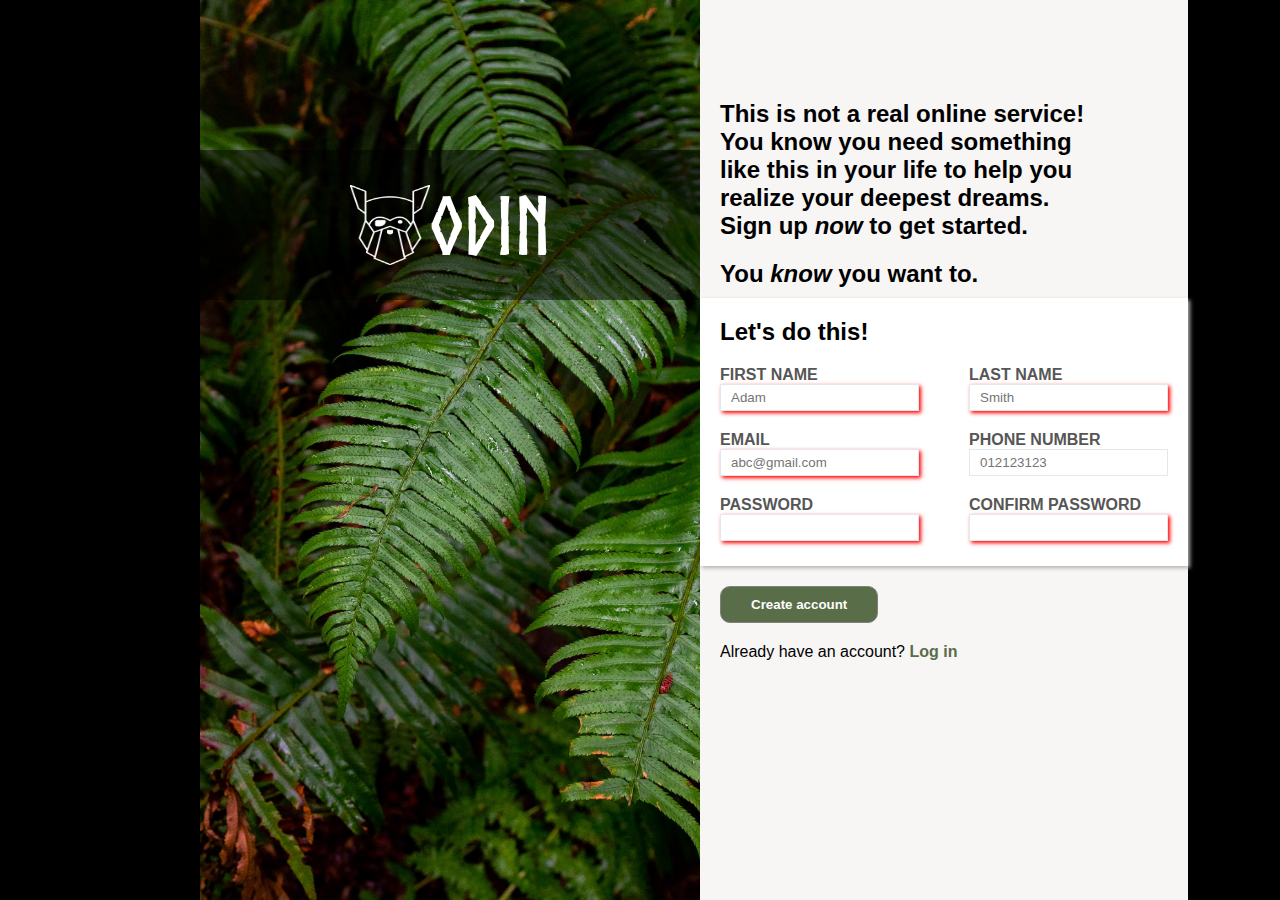
<file: index.html>
<!DOCTYPE html>
<html lang="en">
<head>
    <meta charset="UTF-8">
    <meta http-equiv="X-UA-Compatible" content="IE=edge">
    <meta name="viewport" content="width=device-width, initial-scale=1.0">
    <title>Sign-up form</title>
    <link rel="stylesheet" href="css/styles.css">
    <script src="script.js" defer></script>
    <style>
        @font-face {
    font-family: "Norse Bold";
    src: url("Norse-Bold.otf") format("opentype");
  }
    </style>
</head>
<body>
    <div class="sign-up-form">
        <div class="logo">
            <div class="odin-line">
                <img src="odin-lined.png" alt="odin" class="odin">
                <span>ODIN</span>
            </div>
        </div>
        <div class="form">
            <div class="header">
                <h2 class="description">This is not a real online service! You know you need something<br> like this in your life to help you realize your deepest dreams.<br> Sign up <em>now</em> to get started.</h2>
                <h2>You <em>know</em> you want to.</h2>
            </div>
            <form action="" method="get">
                <div class="main">
                    <h2>Let's do this!</h1>
                    <div class="control-row">
                        <div class="control">
                            <label for="first-name">FIRST NAME</label>
                            <input type="text" id="first-name" name="first-name" placeholder="Adam" required>
                        </div>
                        <div class="control">
                            <label for="last-name">LAST NAME</label>
                            <input type="text" id="last-name" name="last-name" placeholder="Smith" required>
                        </div>
                    </div>
                    <div class="control-row">
                        <div class="control">
                            <label for="email">EMAIL</label>
                            <input type="email" id="email" name="email" placeholder="abc@gmail.com" required>
                        </div>
                        <div class="control">
                            <label for="phone">PHONE NUMBER</label>
                            <input type="tel" id="phone" name="phone" maxlength="9" placeholder="012123123">
                        </div>
                    </div>
                    <div class="control-row">
                        <div class="control">
                            <label for="password">PASSWORD</label>
                            <input type="password" id="password" name="password" class="error" required>
                        </div>
                        <div class="control">
                            <label for="confirm-password">CONFIRM PASSWORD</label>
                            <input type="password" id="confirm-password" name="confirm-password" class="error" required>
                            <span class="validate-password"></span>
                        </div>
                    </div>
                </div>
                <div class="submit">
                    <button>Create account</button>
                    <p>Already have an account? <a href="" class="log-in">Log in</a></p>
                </div>
            </form>
            
        </div>
    </div>
</body>
</html>
</file>
<file: css/styles.css>
* {
    border: 0;
    padding: 0;
    margin: 0;
    box-sizing: border-box;
    font-family: sans-serif;
}

body {
    margin: 0 auto;
    width: 100vw;
    height: 100vh;
    padding: 0 200px;
    background-color: black;
}


.sign-up-form {
    margin: 0 auto;
    display: flex;
    width: 75vw;
}

.logo {
    background-image: url("/image/halie-west-25xggax4bSA-unsplash.jpg");
    background-repeat: no-repeat;
    background-size: cover;
    position: relative;
    width: 500px;
    height: 100vh;
    flex-shrink: 0;
    flex-grow: 1;
}

.form {
    width: calc(75vw-500px);
    height: 100vh;
    
    background-color: #f8f5f5;
    flex-grow: 1;
}

.header {
    padding: 100px 75px 10px 20px;
}

.description {
    margin-bottom: 20px;
}

.control-row {
    display: flex;
    justify-content: flex-start;
    
}

.control {
    display: flex;
    flex-direction: column;
}

input {
    appearance: none;
    border: 1px solid #E5E7EB;
    padding: 5px 10px;
}

.main {
    padding: 20px;
    background-color: #FFFFFF;
    box-shadow: 2px 2px 4px #b3b0b0
}

.control-row div:first-child {
    margin-right: 50px;
}

.main > *:not(:last-child) {
    margin-bottom: 20px;
  }

label {
    font-weight: bold;
    color: #575656
}

.submit {
    padding: 20px 20px;
}

button {
    padding: 10px 30px;
    background-color: #596D48;
    color: #fcfcfc;
    border: 1px solid gray;
    cursor: pointer;
    font-weight: bold;
    border-radius: 10px;
    transition: 100ms;
    margin-bottom: 20px;
}

button:hover {
    transform: scale(1.2);

}
  
input:focus {
    outline: none;
    border: 1px solid #2382b0;
    box-shadow: 2px 2px 4px #2382b0;
}

input:invalid {
    box-shadow: 2px 2px 4px red;
}

.log-in {
    text-decoration: none;
    font-weight: bold;
    color: #596D48;
}

.validate-password {
    margin-top: 5px;
    font-weight: bold;
    color: rgb(5, 105, 5);
}

.error-password {
    color: rgb(158, 11, 11);
}

.odin-line {
    position: absolute;
    top: 150px;
    height: 150px;
    background-color: rgba(0, 0, 0, 0.5);
    color: white;
    font-size: 5rem;
    width: 100%;
    display: flex;
    justify-content: center;
    align-items: center;
}

.odin-line span {
    font-family: "Norse Bold";
}

.odin {

    width: 1em;
    height: 1em;
}
</file>
